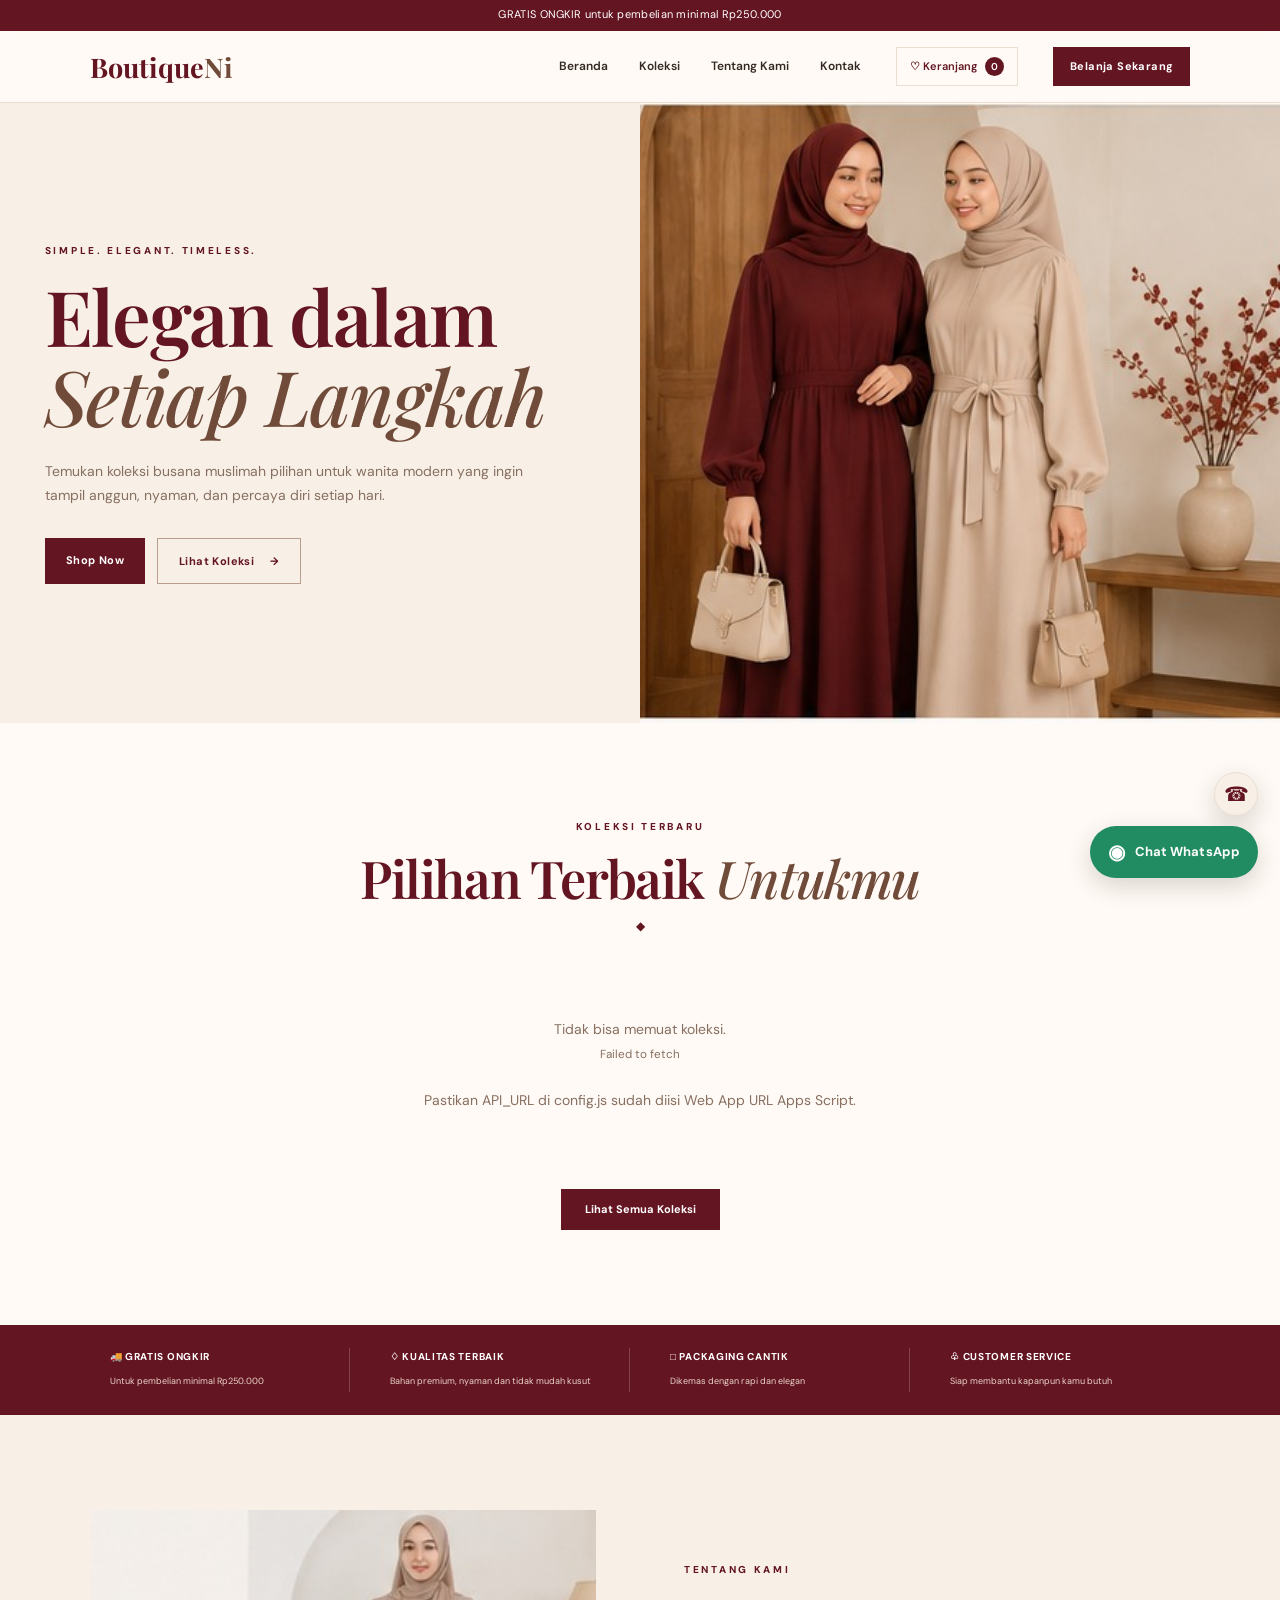
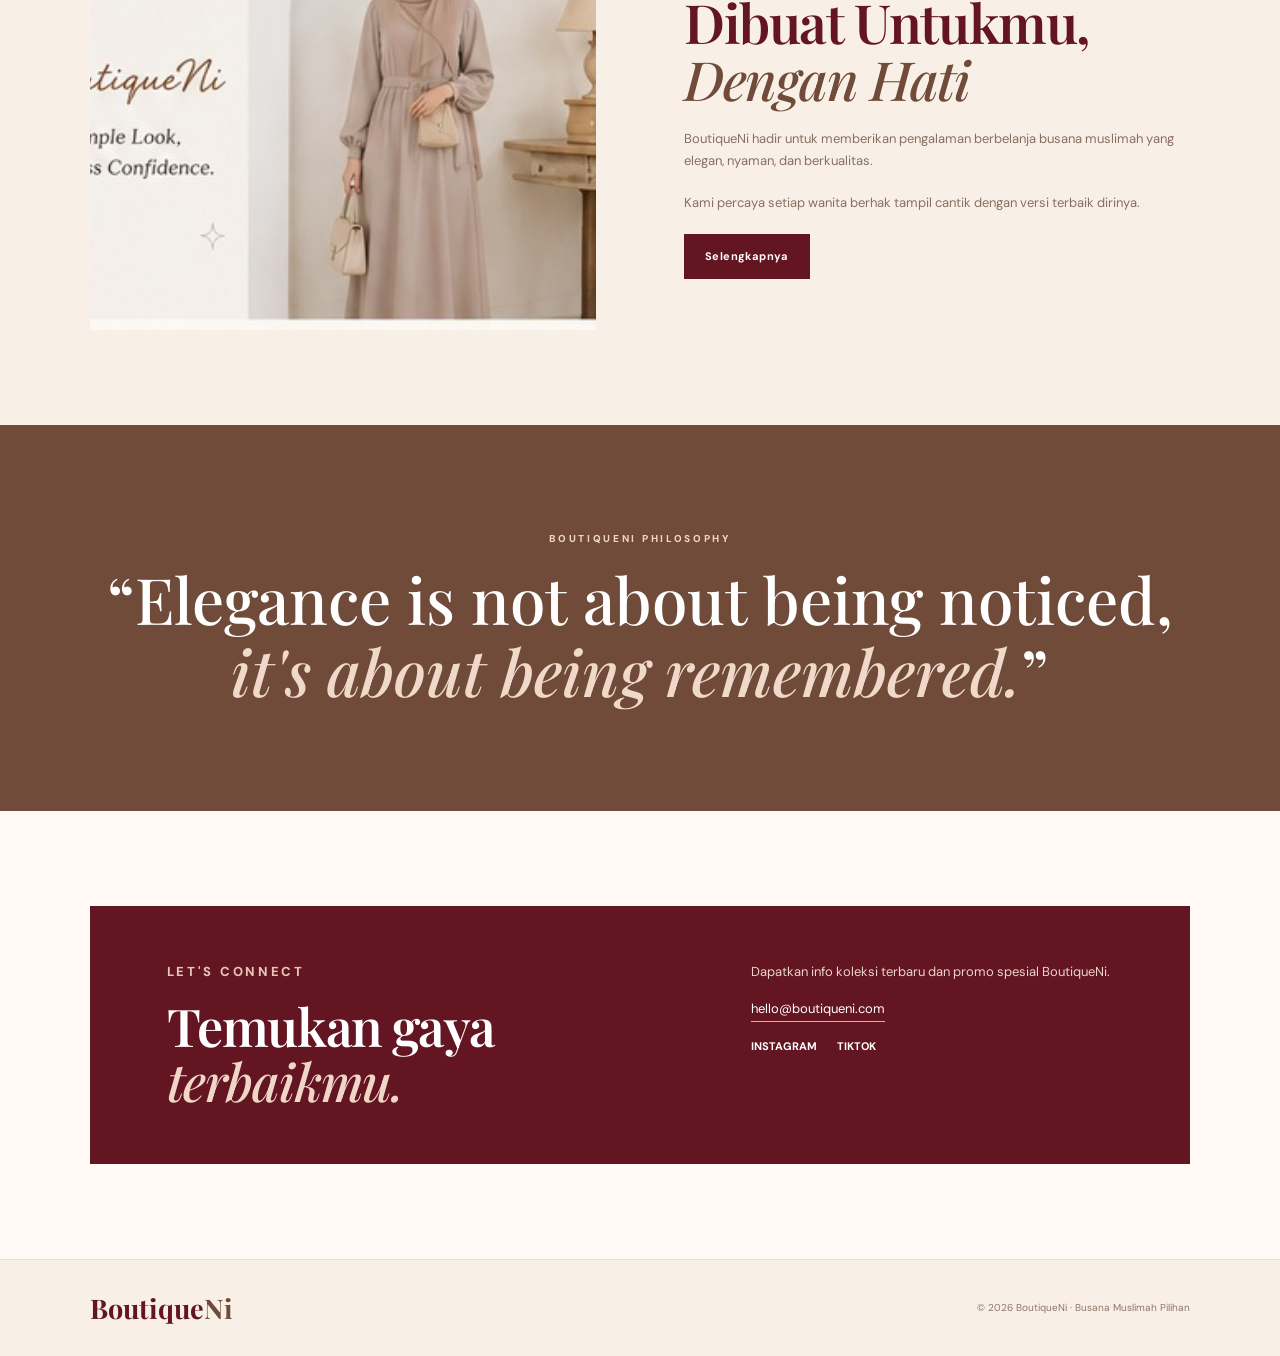
<file: index.html>
<!DOCTYPE html>
<html lang="id">
<head>
  <meta charset="UTF-8">
  <meta name="viewport" content="width=device-width, initial-scale=1.0">
  <meta name="description" content="BoutiqueNi — Busana muslimah elegan, nyaman, dan berkualitas. Temukan koleksi gamis, set, dan tunik pilihan untuk wanita modern.">
  <title>BoutiqueNi — Busana Muslimah Elegan</title>

  <meta name="robots" content="index, follow, max-image-preview:large, max-snippet:-1, max-video-preview:-1">
  <meta name="keywords" content="busana muslimah, gamis, tunik, setelan muslimah, hijab fashion, baju muslim wanita, BoutiqueNi, busana muslim elegan">
  <meta name="author" content="BoutiqueNi">
  <meta name="theme-color" content="#641522">
  <meta name="msapplication-TileColor" content="#641522">
  <meta name="format-detection" content="telephone=no">

  <!-- Favicon & Icons -->
  <link rel="icon" href="favicon.svg" type="image/svg+xml">
  <link rel="icon" href="favicon.ico" sizes="any">
  <link rel="icon" type="image/png" sizes="32x32" href="favicon-32x32.png">
  <link rel="icon" type="image/png" sizes="16x16" href="favicon-16x16.png">
  <link rel="apple-touch-icon" sizes="180x180" href="apple-touch-icon.png">
  <link rel="manifest" href="site.webmanifest">

  <!-- Additional Open Graph refinements -->
  <meta property="og:image:width" content="1200">
  <meta property="og:image:height" content="630">

  <!-- JSON-LD Structured Data -->
  <script type="application/ld+json">
  {
    "@context": "https://schema.org",
    "@type": "ClothingStore",
    "name": "BoutiqueNi",
    "alternateName": "Boutique Ni",
    "url": "https://hanidhanif.github.io/boutiqueni/",
    "logo": "https://hanidhanif.github.io/boutiqueni/android-chrome-512x512.png",
    "image": "https://hanidhanif.github.io/boutiqueni/og-share.jpg",
    "description": "BoutiqueNi — Busana muslimah elegan, nyaman, dan berkualitas. Temukan koleksi gamis, set, dan tunik pilihan untuk wanita modern.",
    "email": "hello@boutiqueni.com",
    "priceRange": "$$",
    "currenciesAccepted": "IDR",
    "paymentAccepted": "Bank Transfer, QRIS, E-Wallet, COD",
    "address": {
      "@type": "PostalAddress",
      "addressCountry": "ID"
    },
    "sameAs": [],
    "offers": {
      "@type": "AggregateOffer",
      "priceCurrency": "IDR",
      "availability": "https://schema.org/InStock"
    }
  }
  </script>
  <script type="application/ld+json">
  {
    "@context": "https://schema.org",
    "@type": "WebSite",
    "name": "BoutiqueNi",
    "url": "https://hanidhanif.github.io/boutiqueni/",
    "description": "Busana muslimah elegan untuk wanita modern",
    "inLanguage": "id-ID",
    "publisher": {
      "@type": "Organization",
      "name": "BoutiqueNi",
      "logo": {
        "@type": "ImageObject",
        "url": "https://hanidhanif.github.io/boutiqueni/android-chrome-512x512.png"
      }
    }
  }
  </script>

  <!-- Open Graph / Facebook / WhatsApp -->
  <meta property="og:type" content="website">
  <meta property="og:url" content="https://hanidhanif.github.io/boutiqueni/">
  <meta property="og:title" content="BoutiqueNi — Busana Muslimah Elegan">
  <meta property="og:description" content="Temukan koleksi busana muslimah pilihan untuk wanita modern yang ingin tampil anggun, nyaman, dan percaya diri setiap hari. GRATIS ONGKIR min. Rp250.000.">
  <meta property="og:image" content="https://hanidhanif.github.io/boutiqueni/og-share.jpg">
  <meta property="og:image:secure_url" content="https://hanidhanif.github.io/boutiqueni/og-share.jpg">
  <meta property="og:image:type" content="image/jpeg">
  <meta property="og:image:width" content="1200">
  <meta property="og:image:height" content="630">
  <meta property="og:image:alt" content="BoutiqueNi — Busana Muslimah Elegan">
  <meta property="og:site_name" content="BoutiqueNi">
  <meta property="og:locale" content="id_ID">

  <!-- Twitter Card -->
  <meta name="twitter:card" content="summary_large_image">
  <meta name="twitter:title" content="BoutiqueNi — Busana Muslimah Elegan">
  <meta name="twitter:description" content="Temukan koleksi busana muslimah pilihan untuk wanita modern yang ingin tampil anggun, nyaman, dan percaya diri setiap hari.">
  <meta name="twitter:image" content="https://hanidhanif.github.io/boutiqueni/og-share.jpg">

  <!-- Canonical -->
  <link rel="canonical" href="https://hanidhanif.github.io/boutiqueni/">

  <link rel="preconnect" href="https://fonts.googleapis.com">
  <link rel="preconnect" href="https://fonts.gstatic.com" crossorigin>
  <link href="https://fonts.googleapis.com/css2?family=DM+Sans:wght@400;500;600;700&family=Playfair+Display:wght@500;600;700&display=swap" rel="stylesheet">
  <link rel="stylesheet" href="style.css">
</head>
<body>
  <div class="topbar">GRATIS ONGKIR untuk pembelian minimal Rp250.000</div>

  <header class="navbar" id="navbar">
    <a class="logo" href="#home" id="logoClick" title="BoutiqueNi">Boutique<span>Ni</span></a>
    <nav id="navMenu">
      <a href="#home">Beranda</a>
      <a href="#collection">Koleksi</a>
      <a href="#about">Tentang Kami</a>
      <a href="#contact">Kontak</a>
    </nav>
    <button class="cart-nav-btn" id="openCart" type="button">♡ Keranjang <span id="cartCount">0</span></button>
    <a class="nav-btn" href="#collection">Belanja Sekarang</a>
    <button class="menu-toggle" id="menuToggle" aria-label="Menu">☰</button>
  </header>

  <main>
    <!-- HERO -->
    <section class="hero" id="home">
      <div class="hero-copy reveal">
        <p class="eyebrow">SIMPLE. ELEGANT. TIMELESS.</p>
        <h1>Elegan dalam<br><em>Setiap Langkah</em></h1>
        <p>Temukan koleksi busana muslimah pilihan untuk wanita modern yang ingin tampil anggun, nyaman, dan percaya diri setiap hari.</p>
        <div class="actions">
          <a class="btn primary" href="#collection">Shop Now</a>
          <a class="btn ghost" href="#collection">Lihat Koleksi <span>→</span></a>
        </div>
      </div>
      <div class="hero-photo reveal">
        <img src="assets/hero-muslimah.jpg" alt="Dua wanita berhijab mengenakan busana BoutiqueNi">
      </div>
    </section>

    <!-- COLLECTION (diisi dari Google Sheets) -->
    <section class="collection section" id="collection">
      <div class="section-title reveal">
        <p class="eyebrow">KOLEKSI TERBARU</p>
        <h2>Pilihan Terbaik <em>Untukmu</em></h2>
        <div class="ornament">◆</div>
      </div>
      <div class="products" id="productsGrid">
        <div class="products-loading" id="productsLoading">Memuat koleksi…</div>
      </div>
      <a class="collection-btn" href="#contact">Lihat Semua Koleksi</a>
    </section>

    <!-- BENEFITS -->
    <section class="benefits">
      <div><b>🚚 GRATIS ONGKIR</b><span>Untuk pembelian minimal Rp250.000</span></div>
      <div><b>♢ KUALITAS TERBAIK</b><span>Bahan premium, nyaman dan tidak mudah kusut</span></div>
      <div><b>□ PACKAGING CANTIK</b><span>Dikemas dengan rapi dan elegan</span></div>
      <div><b>♧ CUSTOMER SERVICE</b><span>Siap membantu kapanpun kamu butuh</span></div>
    </section>

    <!-- ABOUT -->
    <section class="about section" id="about">
      <div class="about-photo reveal">
        <img src="assets/about-muslimah.jpg" alt="Model BoutiqueNi mengenakan hijab">
      </div>
      <div class="about-copy reveal">
        <p class="eyebrow">TENTANG KAMI</p>
        <h2>Dibuat Untukmu,<br><em>Dengan Hati</em></h2>
        <p>BoutiqueNi hadir untuk memberikan pengalaman berbelanja busana muslimah yang elegan, nyaman, dan berkualitas.</p>
        <p>Kami percaya setiap wanita berhak tampil cantik dengan versi terbaik dirinya.</p>
        <a class="btn primary" href="#contact">Selengkapnya</a>
      </div>
    </section>

    <!-- QUOTE -->
    <section class="quote">
      <p class="eyebrow">BOUTIQUENI PHILOSOPHY</p>
      <blockquote>“Elegance is not about being noticed,<br><em>it's about being remembered.</em>”</blockquote>
    </section>

    <!-- CONTACT -->
    <section class="contact section" id="contact">
      <div class="contact-card reveal">
        <div>
          <p class="eyebrow">LET'S CONNECT</p>
          <h2>Temukan gaya<br><em>terbaikmu.</em></h2>
        </div>
        <div>
          <p>Dapatkan info koleksi terbaru dan promo spesial BoutiqueNi.</p>
          <a class="email" href="mailto:hello@boutiqueni.com">hello@boutiqueni.com</a>
          <div class="socials">
            <a href="#">Instagram</a>
            <a href="#">TikTok</a>
          </div>
        </div>
      </div>
    </section>
  </main>

  <footer>
    <a class="logo" href="#home">Boutique<span>Ni</span></a>
    <p>© 2026 BoutiqueNi · Busana Muslimah Pilihan</p>
  </footer>

  <button class="back-top" id="backTop" aria-label="Kembali ke atas">↑</button>

  <!-- ========== ADMIN: LOGIN MODAL ========== -->
  <div class="admin-overlay" id="loginOverlay" hidden>
    <div class="admin-modal" role="dialog" aria-labelledby="loginTitle">
      <button class="admin-close" id="loginClose" aria-label="Tutup">×</button>
      <h2 id="loginTitle">Admin BoutiqueNi</h2>
      <p class="admin-hint">Masukkan password untuk mengelola koleksi.</p>
      <form id="loginForm">
        <label class="admin-label" for="adminPassword">Password</label>
        <input type="password" id="adminPassword" class="admin-input" autocomplete="current-password" required>
        <p class="admin-error" id="loginError" hidden></p>
        <button type="submit" class="btn primary admin-btn">Masuk</button>
      </form>
    </div>
  </div>

  <!-- ========== ADMIN: PANEL CRUD ========== -->
  <div class="admin-overlay" id="adminOverlay" hidden>
    <div class="admin-panel" role="dialog" aria-labelledby="adminTitle">
      <div class="admin-panel-header">
        <h2 id="adminTitle">Kelola Koleksi</h2>
        <div class="admin-panel-actions">
          <button type="button" class="btn primary" id="btnAddProduct">+ Tambah Produk</button>
          <button type="button" class="btn ghost" id="btnLogout">Keluar</button>
          <button type="button" class="admin-close" id="adminClose" aria-label="Tutup">×</button>
        </div>
      </div>

      <div class="admin-table-wrap">
        <table class="admin-table" id="adminTable">
          <thead>
            <tr>
              <th>Urutan</th>
              <th>Nama</th>
              <th>Subtitle</th>
              <th>Harga</th>
              <th>Badge</th>
              <th>Aktif</th>
              <th>Aksi</th>
            </tr>
          </thead>
          <tbody id="adminTableBody">
            <tr><td colspan="7" class="admin-empty">Memuat…</td></tr>
          </tbody>
        </table>
      </div>
    </div>
  </div>

  <!-- ========== ADMIN: FORM PRODUK ========== -->
  <div class="admin-overlay" id="formOverlay" hidden>
    <div class="admin-modal admin-form-modal" role="dialog" aria-labelledby="formTitle">
      <button class="admin-close" id="formClose" aria-label="Tutup">×</button>
      <h2 id="formTitle">Tambah Produk</h2>
      <form id="productForm">
        <input type="hidden" id="productId">
        <div class="form-grid">
          <div class="form-field">
            <label class="admin-label" for="fName">Nama *</label>
            <input type="text" id="fName" class="admin-input" required maxlength="80">
          </div>
          <div class="form-field">
            <label class="admin-label" for="fSubtitle">Subtitle</label>
            <input type="text" id="fSubtitle" class="admin-input" maxlength="80" placeholder="Elegant · Maroon">
          </div>
          <div class="form-field">
            <label class="admin-label" for="fPrice">Harga (Rp) *</label>
            <input type="number" id="fPrice" class="admin-input" required min="0" step="1000">
          </div>
          <div class="form-field">
            <label class="admin-label" for="fBadge">Badge</label>
            <input type="text" id="fBadge" class="admin-input" maxlength="20" placeholder="NEW / SALE">
          </div>
          <div class="form-field">
            <label class="admin-label" for="fCategory">Kategori</label>
            <input type="text" id="fCategory" class="admin-input" maxlength="40" placeholder="Gamis / Set / Tunik">
          </div>
          <div class="form-field">
            <label class="admin-label" for="fSort">Urutan</label>
            <input type="number" id="fSort" class="admin-input" min="0" step="1" value="1">
          </div>
          <div class="form-field form-field-full">
            <label class="admin-label" for="fImage">URL Gambar</label>
            <input type="text" id="fImage" class="admin-input" placeholder="assets/nama-file.jpg atau https://...">
          </div>
          <div class="form-field form-field-full form-check">
            <label><input type="checkbox" id="fActive" checked> Tampilkan di website (aktif)</label>
          </div>
        </div>
        <p class="admin-error" id="formError" hidden></p>
        <div class="form-actions">
          <button type="button" class="btn ghost" id="formCancel">Batal</button>
          <button type="submit" class="btn primary">Simpan</button>
        </div>
      </form>
    </div>
  </div>


  <div class="cart-overlay" id="cartOverlay" hidden>
    <section class="cart-panel" role="dialog" aria-modal="true" aria-labelledby="cartTitle">
      <div class="cart-heading"><div><p class="eyebrow">BOUTIQUENI CHECKOUT</p><h2 id="cartTitle">Keranjang <em>Belanja</em></h2></div><button type="button" id="closeCart" class="cart-close" aria-label="Tutup">×</button></div>
      <div id="cartItems" class="cart-items"></div>
      <div class="cart-total-row"><span>Total produk</span><strong id="cartTotal">Rp0</strong></div>
      <p class="checkout-note">Ongkir dan total akhir akan dikonfirmasi oleh admin melalui WhatsApp.</p>
      <form id="checkoutForm" class="checkout-form">
        <h3>Data Pengiriman</h3>
        <label>Nama lengkap<input name="customerName" required autocomplete="name" placeholder="Nama penerima"></label>
        <label>Nomor WhatsApp<input name="customerPhone" required type="tel" autocomplete="tel" placeholder="08xxxxxxxxxx"></label>
        <label>Alamat lengkap<textarea name="customerAddress" required rows="2" autocomplete="street-address" placeholder="Jalan, kecamatan, kota, kode pos"></textarea></label>
        <h3>Metode Pembayaran</h3>
        <div class="payment-options">
          <label><input type="radio" name="paymentMethod" value="transfer_bca" required> Transfer Bank BCA</label>
          <label><input type="radio" name="paymentMethod" value="transfer_mandiri"> Transfer Bank Mandiri</label>
          <label><input type="radio" name="paymentMethod" value="transfer_bni"> Transfer Bank BNI</label>
          <label><input type="radio" name="paymentMethod" value="qris"> QRIS</label>
          <label><input type="radio" name="paymentMethod" value="gopay"> GoPay</label>
          <label><input type="radio" name="paymentMethod" value="ovo"> OVO</label>
          <label><input type="radio" name="paymentMethod" value="dana"> DANA</label>
          <label><input type="radio" name="paymentMethod" value="shopeepay"> ShopeePay</label>
          <label><input type="radio" name="paymentMethod" value="cod"> COD (Bayar di Tempat)</label>
        </div>
        <label>Catatan pesanan (opsional)<textarea name="customerNote" rows="2" placeholder="Warna/ukuran atau catatan lainnya"></textarea></label>
        <button class="btn primary checkout-submit" type="submit">Lanjutkan Pesanan via WhatsApp ↗</button>
        <p class="payment-disclaimer">Pilihan pembayaran dicatat dalam pesanan. Pembayaran online belum diproses otomatis; admin akan mengirim instruksi resmi setelah pesanan dikonfirmasi.</p>
      </form>
    </section>
  </div>


  <!-- Floating quick contact BoutiqueNi -->
  <div class="quick-contact" aria-label="Kontak BoutiqueNi">
    <a class="quick-contact-call" href="tel:+6285215834532" aria-label="Telepon BoutiqueNi" title="Telepon BoutiqueNi">☎</a>
    <a class="quick-contact-wa" href="https://wa.me/6285215834532?text=Halo%20BoutiqueNi%2C%20saya%20ingin%20bertanya%20tentang%20produknya." target="_blank" rel="noopener noreferrer" aria-label="Chat WhatsApp BoutiqueNi">
      <span class="wa-icon" aria-hidden="true">◉</span><span class="wa-label">Chat WhatsApp</span>
    </a>
  </div>
  <script src="config.js"></script>
  <script src="script.js"></script>
</body>
</html>
</file>
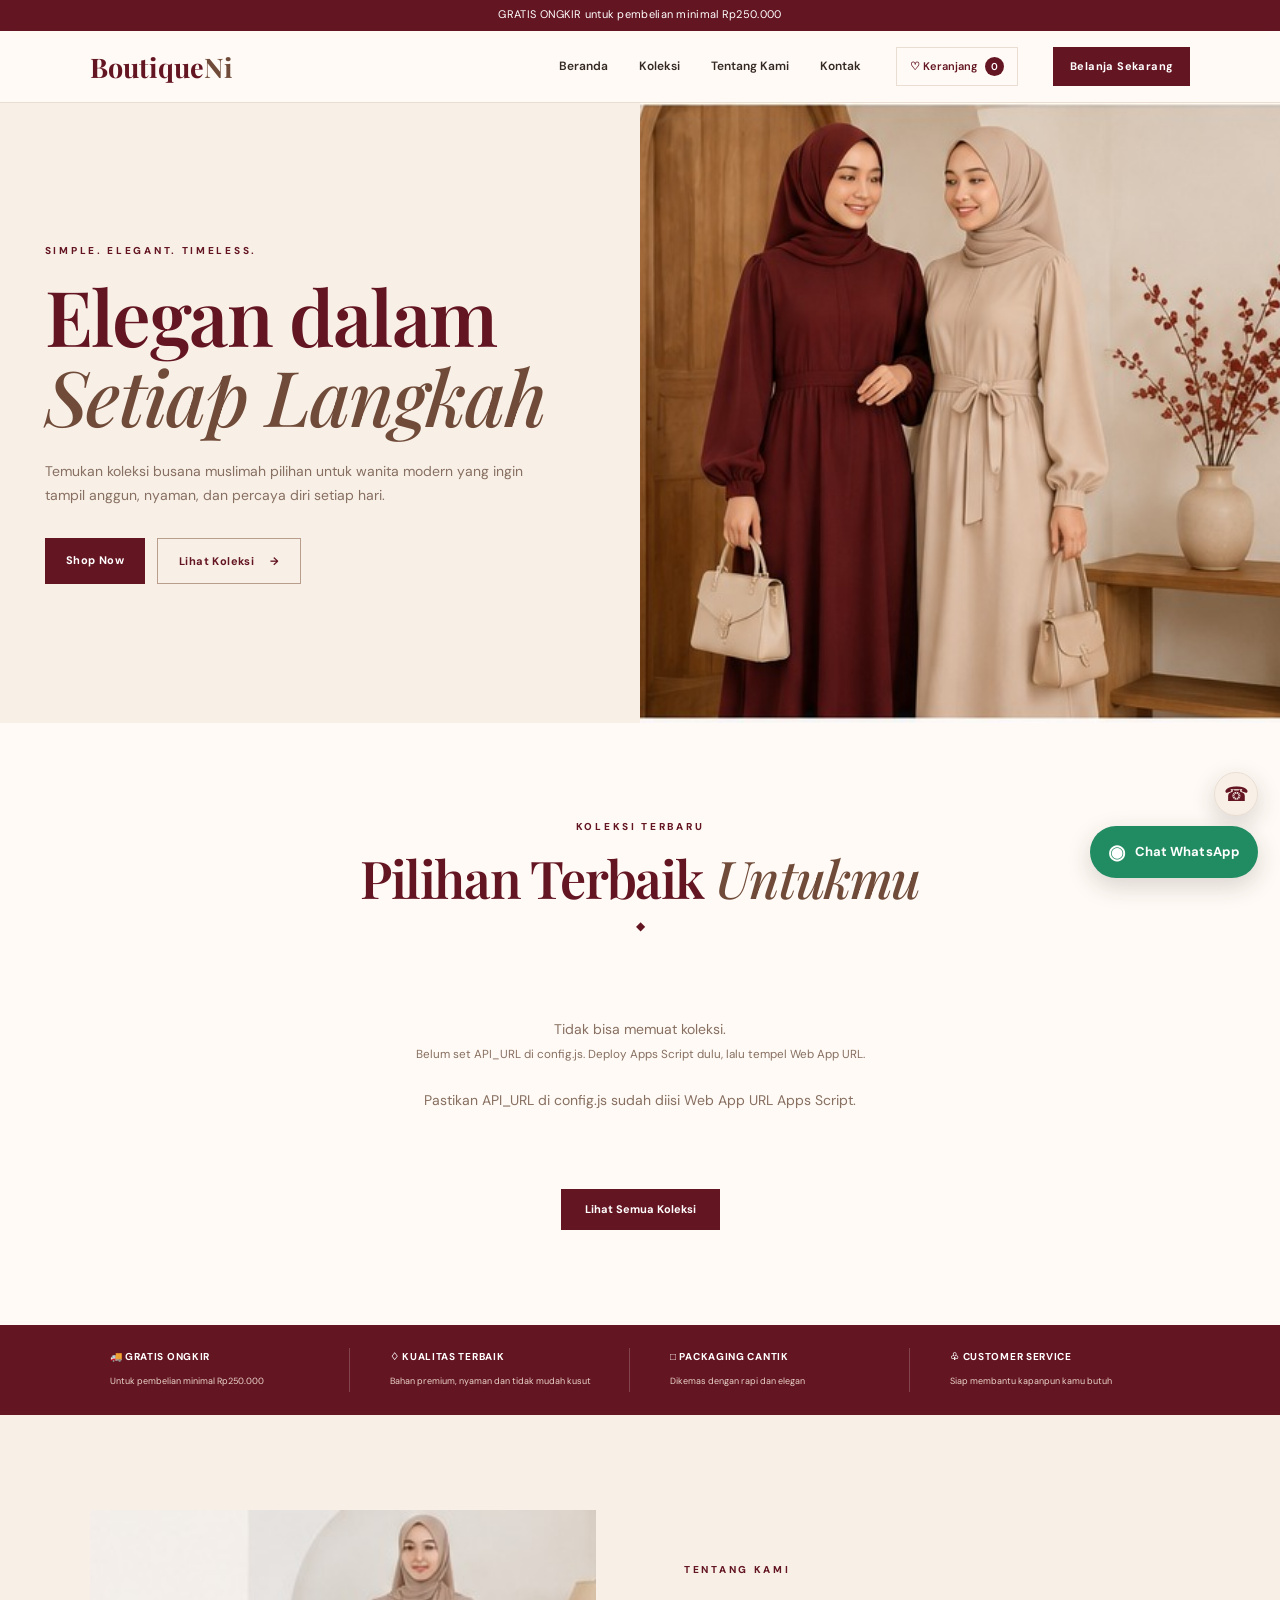
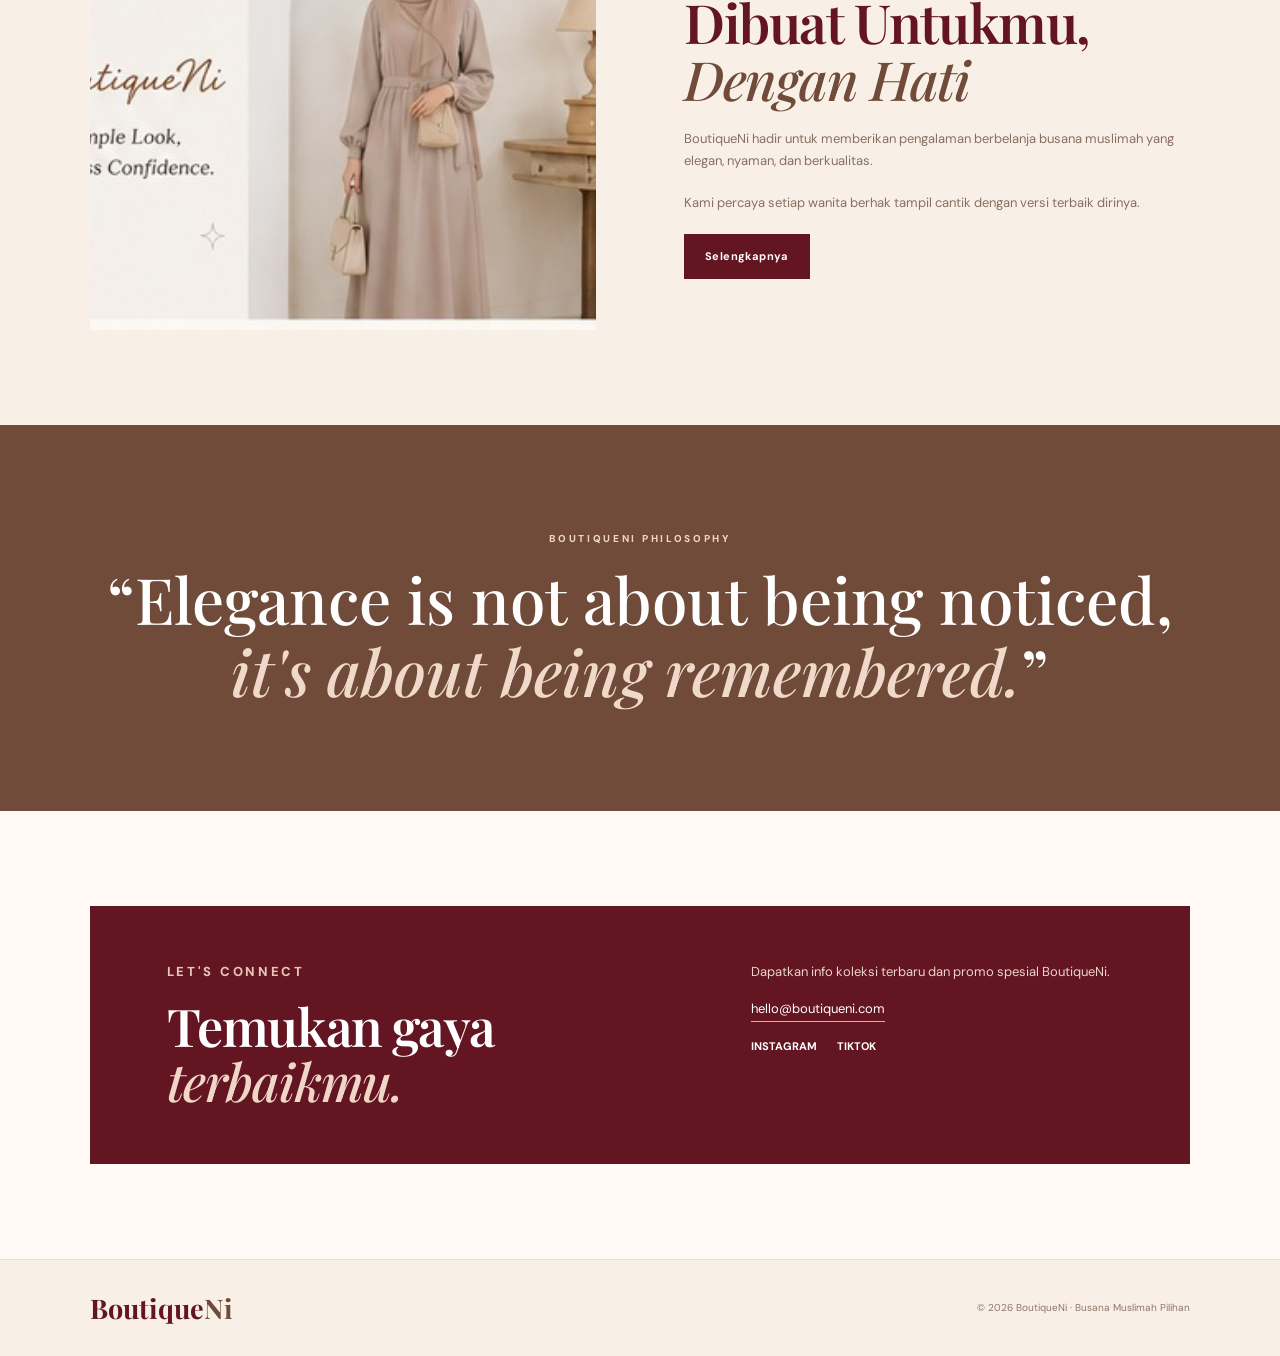
<file: BoutiqueNi-Complete (1)/boutiqueni-complete/frontend/index.html>
<!DOCTYPE html>
<html lang="id">
<head>
  <meta charset="UTF-8">
  <meta name="viewport" content="width=device-width, initial-scale=1.0">
  <meta name="description" content="BoutiqueNi - Busana Muslimah Elegan">
  <title>BoutiqueNi — Busana Muslimah Elegan</title>
  <link rel="preconnect" href="https://fonts.googleapis.com">
  <link rel="preconnect" href="https://fonts.gstatic.com" crossorigin>
  <link href="https://fonts.googleapis.com/css2?family=DM+Sans:wght@400;500;600;700&family=Playfair+Display:wght@500;600;700&display=swap" rel="stylesheet">
  <link rel="stylesheet" href="style.css">
</head>
<body>
  <div class="topbar">GRATIS ONGKIR untuk pembelian minimal Rp250.000</div>

  <header class="navbar" id="navbar">
    <a class="logo" href="#home" id="logoClick" title="BoutiqueNi">Boutique<span>Ni</span></a>
    <nav id="navMenu">
      <a href="#home">Beranda</a>
      <a href="#collection">Koleksi</a>
      <a href="#about">Tentang Kami</a>
      <a href="#contact">Kontak</a>
    </nav>
    <button class="cart-nav-btn" id="openCart" type="button">♡ Keranjang <span id="cartCount">0</span></button>
    <a class="nav-btn" href="#collection">Belanja Sekarang</a>
    <button class="menu-toggle" id="menuToggle" aria-label="Menu">☰</button>
  </header>

  <main>
    <!-- HERO -->
    <section class="hero" id="home">
      <div class="hero-copy reveal">
        <p class="eyebrow">SIMPLE. ELEGANT. TIMELESS.</p>
        <h1>Elegan dalam<br><em>Setiap Langkah</em></h1>
        <p>Temukan koleksi busana muslimah pilihan untuk wanita modern yang ingin tampil anggun, nyaman, dan percaya diri setiap hari.</p>
        <div class="actions">
          <a class="btn primary" href="#collection">Shop Now</a>
          <a class="btn ghost" href="#collection">Lihat Koleksi <span>→</span></a>
        </div>
      </div>
      <div class="hero-photo reveal">
        <img src="assets/hero-muslimah.jpg" alt="Dua wanita berhijab mengenakan busana BoutiqueNi">
      </div>
    </section>

    <!-- COLLECTION (diisi dari Google Sheets) -->
    <section class="collection section" id="collection">
      <div class="section-title reveal">
        <p class="eyebrow">KOLEKSI TERBARU</p>
        <h2>Pilihan Terbaik <em>Untukmu</em></h2>
        <div class="ornament">◆</div>
      </div>
      <div class="products" id="productsGrid">
        <div class="products-loading" id="productsLoading">Memuat koleksi…</div>
      </div>
      <a class="collection-btn" href="#contact">Lihat Semua Koleksi</a>
    </section>

    <!-- BENEFITS -->
    <section class="benefits">
      <div><b>🚚 GRATIS ONGKIR</b><span>Untuk pembelian minimal Rp250.000</span></div>
      <div><b>♢ KUALITAS TERBAIK</b><span>Bahan premium, nyaman dan tidak mudah kusut</span></div>
      <div><b>□ PACKAGING CANTIK</b><span>Dikemas dengan rapi dan elegan</span></div>
      <div><b>♧ CUSTOMER SERVICE</b><span>Siap membantu kapanpun kamu butuh</span></div>
    </section>

    <!-- ABOUT -->
    <section class="about section" id="about">
      <div class="about-photo reveal">
        <img src="assets/about-muslimah.jpg" alt="Model BoutiqueNi mengenakan hijab">
      </div>
      <div class="about-copy reveal">
        <p class="eyebrow">TENTANG KAMI</p>
        <h2>Dibuat Untukmu,<br><em>Dengan Hati</em></h2>
        <p>BoutiqueNi hadir untuk memberikan pengalaman berbelanja busana muslimah yang elegan, nyaman, dan berkualitas.</p>
        <p>Kami percaya setiap wanita berhak tampil cantik dengan versi terbaik dirinya.</p>
        <a class="btn primary" href="#contact">Selengkapnya</a>
      </div>
    </section>

    <!-- QUOTE -->
    <section class="quote">
      <p class="eyebrow">BOUTIQUENI PHILOSOPHY</p>
      <blockquote>“Elegance is not about being noticed,<br><em>it's about being remembered.</em>”</blockquote>
    </section>

    <!-- CONTACT -->
    <section class="contact section" id="contact">
      <div class="contact-card reveal">
        <div>
          <p class="eyebrow">LET'S CONNECT</p>
          <h2>Temukan gaya<br><em>terbaikmu.</em></h2>
        </div>
        <div>
          <p>Dapatkan info koleksi terbaru dan promo spesial BoutiqueNi.</p>
          <a class="email" href="mailto:hello@boutiqueni.com">hello@boutiqueni.com</a>
          <div class="socials">
            <a href="#">Instagram</a>
            <a href="#">TikTok</a>
          </div>
        </div>
      </div>
    </section>
  </main>

  <footer>
    <a class="logo" href="#home">Boutique<span>Ni</span></a>
    <p>© 2026 BoutiqueNi · Busana Muslimah Pilihan</p>
  </footer>

  <button class="back-top" id="backTop" aria-label="Kembali ke atas">↑</button>

  <!-- ========== ADMIN: LOGIN MODAL ========== -->
  <div class="admin-overlay" id="loginOverlay" hidden>
    <div class="admin-modal" role="dialog" aria-labelledby="loginTitle">
      <button class="admin-close" id="loginClose" aria-label="Tutup">×</button>
      <h2 id="loginTitle">Admin BoutiqueNi</h2>
      <p class="admin-hint">Masukkan password untuk mengelola koleksi.</p>
      <form id="loginForm">
        <label class="admin-label" for="adminPassword">Password</label>
        <input type="password" id="adminPassword" class="admin-input" autocomplete="current-password" required>
        <p class="admin-error" id="loginError" hidden></p>
        <button type="submit" class="btn primary admin-btn">Masuk</button>
      </form>
    </div>
  </div>

  <!-- ========== ADMIN: PANEL CRUD ========== -->
  <div class="admin-overlay" id="adminOverlay" hidden>
    <div class="admin-panel" role="dialog" aria-labelledby="adminTitle">
      <div class="admin-panel-header">
        <h2 id="adminTitle">Kelola Koleksi</h2>
        <div class="admin-panel-actions">
          <button type="button" class="btn primary" id="btnAddProduct">+ Tambah Produk</button>
          <button type="button" class="btn ghost" id="btnLogout">Keluar</button>
          <button type="button" class="admin-close" id="adminClose" aria-label="Tutup">×</button>
        </div>
      </div>

      <div class="admin-table-wrap">
        <table class="admin-table" id="adminTable">
          <thead>
            <tr>
              <th>Urutan</th>
              <th>Nama</th>
              <th>Subtitle</th>
              <th>Harga</th>
              <th>Badge</th>
              <th>Aktif</th>
              <th>Aksi</th>
            </tr>
          </thead>
          <tbody id="adminTableBody">
            <tr><td colspan="7" class="admin-empty">Memuat…</td></tr>
          </tbody>
        </table>
      </div>
    </div>
  </div>

  <!-- ========== ADMIN: FORM PRODUK ========== -->
  <div class="admin-overlay" id="formOverlay" hidden>
    <div class="admin-modal admin-form-modal" role="dialog" aria-labelledby="formTitle">
      <button class="admin-close" id="formClose" aria-label="Tutup">×</button>
      <h2 id="formTitle">Tambah Produk</h2>
      <form id="productForm">
        <input type="hidden" id="productId">
        <div class="form-grid">
          <div class="form-field">
            <label class="admin-label" for="fName">Nama *</label>
            <input type="text" id="fName" class="admin-input" required maxlength="80">
          </div>
          <div class="form-field">
            <label class="admin-label" for="fSubtitle">Subtitle</label>
            <input type="text" id="fSubtitle" class="admin-input" maxlength="80" placeholder="Elegant · Maroon">
          </div>
          <div class="form-field">
            <label class="admin-label" for="fPrice">Harga (Rp) *</label>
            <input type="number" id="fPrice" class="admin-input" required min="0" step="1000">
          </div>
          <div class="form-field">
            <label class="admin-label" for="fBadge">Badge</label>
            <input type="text" id="fBadge" class="admin-input" maxlength="20" placeholder="NEW / SALE">
          </div>
          <div class="form-field">
            <label class="admin-label" for="fCategory">Kategori</label>
            <input type="text" id="fCategory" class="admin-input" maxlength="40" placeholder="Gamis / Set / Tunik">
          </div>
          <div class="form-field">
            <label class="admin-label" for="fSort">Urutan</label>
            <input type="number" id="fSort" class="admin-input" min="0" step="1" value="1">
          </div>
          <div class="form-field form-field-full">
            <label class="admin-label" for="fImage">URL Gambar</label>
            <input type="text" id="fImage" class="admin-input" placeholder="assets/nama-file.jpg atau https://...">
          </div>
          <div class="form-field form-field-full form-check">
            <label><input type="checkbox" id="fActive" checked> Tampilkan di website (aktif)</label>
          </div>
        </div>
        <p class="admin-error" id="formError" hidden></p>
        <div class="form-actions">
          <button type="button" class="btn ghost" id="formCancel">Batal</button>
          <button type="submit" class="btn primary">Simpan</button>
        </div>
      </form>
    </div>
  </div>


  <div class="cart-overlay" id="cartOverlay" hidden>
    <section class="cart-panel" role="dialog" aria-modal="true" aria-labelledby="cartTitle">
      <div class="cart-heading"><div><p class="eyebrow">BOUTIQUENI CHECKOUT</p><h2 id="cartTitle">Keranjang <em>Belanja</em></h2></div><button type="button" id="closeCart" class="cart-close" aria-label="Tutup">×</button></div>
      <div id="cartItems" class="cart-items"></div>
      <div class="cart-total-row"><span>Total produk</span><strong id="cartTotal">Rp0</strong></div>
      <p class="checkout-note">Ongkir dan total akhir akan dikonfirmasi oleh admin melalui WhatsApp.</p>
      <form id="checkoutForm" class="checkout-form">
        <h3>Data Pengiriman</h3>
        <label>Nama lengkap<input name="customerName" required autocomplete="name" placeholder="Nama penerima"></label>
        <label>Nomor WhatsApp<input name="customerPhone" required type="tel" autocomplete="tel" placeholder="08xxxxxxxxxx"></label>
        <label>Alamat lengkap<textarea name="customerAddress" required rows="2" autocomplete="street-address" placeholder="Jalan, kecamatan, kota, kode pos"></textarea></label>
        <h3>Metode Pembayaran</h3>
        <div class="payment-options">
          <label><input type="radio" name="paymentMethod" value="transfer_bca" required> Transfer Bank BCA</label>
          <label><input type="radio" name="paymentMethod" value="transfer_mandiri"> Transfer Bank Mandiri</label>
          <label><input type="radio" name="paymentMethod" value="transfer_bni"> Transfer Bank BNI</label>
          <label><input type="radio" name="paymentMethod" value="qris"> QRIS</label>
          <label><input type="radio" name="paymentMethod" value="gopay"> GoPay</label>
          <label><input type="radio" name="paymentMethod" value="ovo"> OVO</label>
          <label><input type="radio" name="paymentMethod" value="dana"> DANA</label>
          <label><input type="radio" name="paymentMethod" value="shopeepay"> ShopeePay</label>
          <label><input type="radio" name="paymentMethod" value="cod"> COD (Bayar di Tempat)</label>
        </div>
        <label>Catatan pesanan (opsional)<textarea name="customerNote" rows="2" placeholder="Warna/ukuran atau catatan lainnya"></textarea></label>
        <button class="btn primary checkout-submit" type="submit">Lanjutkan Pesanan via WhatsApp ↗</button>
        <p class="payment-disclaimer">Pilihan pembayaran dicatat dalam pesanan. Pembayaran online belum diproses otomatis; admin akan mengirim instruksi resmi setelah pesanan dikonfirmasi.</p>
      </form>
    </section>
  </div>


  <!-- Floating quick contact BoutiqueNi -->
  <div class="quick-contact" aria-label="Kontak BoutiqueNi">
    <a class="quick-contact-call" href="tel:+6285215834532" aria-label="Telepon BoutiqueNi" title="Telepon BoutiqueNi">☎</a>
    <a class="quick-contact-wa" href="https://wa.me/6285215834532?text=Halo%20BoutiqueNi%2C%20saya%20ingin%20bertanya%20tentang%20produknya." target="_blank" rel="noopener noreferrer" aria-label="Chat WhatsApp BoutiqueNi">
      <span class="wa-icon" aria-hidden="true">◉</span><span class="wa-label">Chat WhatsApp</span>
    </a>
  </div>
  <script src="config.js"></script>
  <script src="script.js"></script>
</body>
</html>
</file>
<file: style.css>
*{box-sizing:border-box;margin:0;padding:0}
html{scroll-behavior:smooth}
:root{
  --burg:#641522;--burg2:#45101a;--cream:#f8f0e7;--paper:#fffaf5;
  --brown:#704b39;--muted:#876f61;--line:#eaded3
}
body{font-family:'DM Sans',sans-serif;background:var(--paper);color:#342823;line-height:1.7}
a{text-decoration:none;color:inherit}
.topbar{height:31px;background:var(--burg);color:#fff;text-align:center;font-size:11px;padding:5px;letter-spacing:.3px}

.navbar{height:72px;padding:0 7%;display:flex;align-items:center;gap:35px;background:rgba(255,250,245,.94);backdrop-filter:blur(12px);position:sticky;top:0;z-index:10;border-bottom:1px solid var(--line)}
.logo{font:700 27px 'Playfair Display',serif;color:var(--burg);cursor:pointer;user-select:none}
.logo span{color:var(--brown)}
nav{display:flex;gap:31px;margin-left:auto}
nav a{font-size:12px;font-weight:600}
nav a:hover{color:var(--burg)}
.nav-btn,.btn{font-size:11px;font-weight:700;letter-spacing:.4px}
.nav-btn{background:var(--burg);color:#fff;padding:10px 17px}
.menu-toggle{display:none;background:none;border:0;font-size:24px;color:var(--burg)}

.hero{min-height:620px;display:grid;grid-template-columns:1fr 1fr;background:var(--cream)}
.hero-copy{padding:95px 7%;align-self:center}
.eyebrow{font-size:10px;letter-spacing:2.7px;font-weight:800;color:var(--burg);margin-bottom:16px}
h1,h2{font-family:'Playfair Display',serif;line-height:1.05;font-weight:600;letter-spacing:-1.4px;color:var(--burg)}
h1{font-size:clamp(53px,6vw,78px)}
h1 em,h2 em{color:var(--brown);font-weight:500}
.hero-copy>p:not(.eyebrow){max-width:500px;color:var(--muted);font-size:14px;margin:24px 0 30px}
.actions{display:flex;gap:12px;flex-wrap:wrap}
.btn{display:inline-block;padding:13px 21px;border:0;cursor:pointer;font-family:inherit}
.primary{background:var(--burg);color:#fff}
.ghost{border:1px solid #b99d8d;color:var(--burg);background:transparent}
.ghost span{margin-left:12px}
.hero-photo{min-height:620px;overflow:hidden}
.hero-photo img{width:100%;height:100%;object-fit:cover;display:block}

.section{padding:95px 7%}
.section-title{text-align:center;margin-bottom:42px}
.section-title h2{font-size:52px}
.ornament{color:var(--burg);font-size:12px;margin-top:10px}

.products{display:grid;grid-template-columns:repeat(5,1fr);gap:15px;min-height:120px}
.products-loading,.products-empty{grid-column:1/-1;text-align:center;color:var(--muted);font-size:14px;padding:40px 0}
.product{min-width:0}
.product-img{height:285px;overflow:hidden;position:relative;background:#eee}
.product-img img{width:100%;height:100%;object-fit:cover;transition:.5s}
.product:hover img{transform:scale(1.04)}
.product-img span{position:absolute;top:9px;left:9px;background:var(--burg);color:#fff;font-size:8px;padding:4px 7px;letter-spacing:1px}
.product h3{font:600 17px 'Playfair Display',serif;color:var(--burg);margin-top:11px}
.product p{font-size:10px;color:#9a8173}
.product strong{font-size:11px;color:var(--brown)}
.collection-btn{display:block;width:max-content;margin:36px auto 0;background:var(--burg);color:#fff;padding:11px 24px;font-size:11px;font-weight:700}

.benefits{background:var(--burg);color:#fff;display:grid;grid-template-columns:repeat(4,1fr);padding:23px 7%;gap:20px}
.benefits div{padding:0 20px;border-right:1px solid rgba(255,255,255,.2)}
.benefits div:last-child{border:0}
.benefits b{display:block;font-size:10px;letter-spacing:.7px}
.benefits span{font-size:9px;color:#ead4c9}

.about{display:grid;grid-template-columns:1fr 1fr;gap:8%;align-items:center;background:var(--cream)}
.about-photo{height:420px;overflow:hidden}
.about-photo img{width:100%;height:100%;object-fit:cover}
.about-copy{max-width:520px}
.about-copy h2{font-size:54px}
.about-copy>p:not(.eyebrow){font-size:13px;color:var(--muted);margin:20px 0}

.quote{text-align:center;background:var(--brown);color:#fff;padding:105px 7%}
.quote .eyebrow{color:#edd6c9}
.quote blockquote{font:500 clamp(34px,5vw,65px)/1.12 'Playfair Display',serif}
.quote em{color:#f0d8ca}

.contact{background:var(--paper)}
.contact-card{background:var(--burg);color:#fff;padding:55px 7%;display:grid;grid-template-columns:1.2fr .8fr;gap:40px}
.contact-card h2{color:#fff;font-size:52px}
.contact-card h2 em{color:#f0d6c7}
.contact-card .eyebrow{color:#e6c6b8}
.contact-card p{font-size:13px;color:#ead5ca}
.email{display:inline-block;color:#fff;border-bottom:1px solid #d9b19f;margin:15px 0;font-size:13px}
.socials{display:flex;gap:20px;font-size:11px;font-weight:700;text-transform:uppercase}

footer{display:flex;justify-content:space-between;align-items:center;padding:30px 7%;background:var(--cream);border-top:1px solid var(--line)}
footer p{font-size:10px;color:#8d7669}
.back-top{position:fixed;right:20px;bottom:20px;border:0;width:40px;height:40px;border-radius:50%;background:var(--burg);color:#fff;font-size:18px;display:none;z-index:20;cursor:pointer}
.back-top.show{display:block}

.reveal{opacity:0;transform:translateY(20px);transition:.7s}
.reveal.visible{opacity:1;transform:none}

/* ========== ADMIN UI ========== */
.admin-overlay{
  position:fixed;inset:0;background:rgba(40,20,15,.55);backdrop-filter:blur(4px);
  z-index:100;display:flex;align-items:center;justify-content:center;padding:20px;
}
.admin-overlay[hidden]{display:none !important}

.admin-modal{
  background:var(--paper);border-radius:12px;padding:32px 28px;width:100%;max-width:400px;
  position:relative;box-shadow:0 20px 60px rgba(0,0,0,.25);
}
.admin-form-modal{max-width:520px}
.admin-modal h2{font-size:26px;margin-bottom:8px}
.admin-hint{font-size:13px;color:var(--muted);margin-bottom:20px}
.admin-label{display:block;font-size:11px;font-weight:700;letter-spacing:.4px;color:var(--burg);margin-bottom:6px}
.admin-input{
  width:100%;padding:11px 12px;border:1px solid var(--line);border-radius:6px;
  font:14px 'DM Sans',sans-serif;background:#fff;color:#342823;margin-bottom:14px;
}
.admin-input:focus{outline:2px solid var(--burg);outline-offset:1px}
.admin-btn{width:100%;text-align:center;margin-top:6px}
.admin-error{color:#b91c1c;font-size:12px;margin:0 0 10px}
.admin-close{
  position:absolute;top:12px;right:14px;border:0;background:none;font-size:24px;
  color:var(--muted);cursor:pointer;line-height:1;padding:4px 8px;
}
.admin-close:hover{color:var(--burg)}

.admin-panel{
  background:var(--paper);border-radius:12px;width:100%;max-width:960px;max-height:90vh;
  display:flex;flex-direction:column;box-shadow:0 20px 60px rgba(0,0,0,.25);overflow:hidden;
}
.admin-panel-header{
  display:flex;align-items:center;justify-content:space-between;gap:12px;
  padding:18px 22px;border-bottom:1px solid var(--line);flex-wrap:wrap;
}
.admin-panel-header h2{font-size:22px}
.admin-panel-actions{display:flex;align-items:center;gap:10px;flex-wrap:wrap}
.admin-panel-actions .admin-close{position:static}

.admin-table-wrap{overflow:auto;padding:12px 16px 20px;flex:1}
.admin-table{width:100%;border-collapse:collapse;font-size:13px}
.admin-table th{
  text-align:left;font-size:10px;letter-spacing:.5px;text-transform:uppercase;
  color:var(--burg);padding:10px 8px;border-bottom:2px solid var(--line);white-space:nowrap;
}
.admin-table td{padding:10px 8px;border-bottom:1px solid var(--line);vertical-align:middle}
.admin-table tr:hover td{background:rgba(100,21,34,.04)}
.admin-empty{text-align:center;color:var(--muted);padding:30px !important}
.admin-badge{
  display:inline-block;background:var(--burg);color:#fff;font-size:9px;
  padding:2px 6px;letter-spacing:.5px;border-radius:3px;
}
.admin-actions{display:flex;gap:6px;flex-wrap:wrap}
.admin-actions button{
  font-size:11px;font-weight:600;padding:6px 10px;border-radius:4px;border:1px solid var(--line);
  background:#fff;cursor:pointer;font-family:inherit;color:var(--burg);
}
.admin-actions button.danger{color:#b91c1c;border-color:#f0c0c0}
.admin-actions button:hover{background:var(--cream)}

.form-grid{display:grid;grid-template-columns:1fr 1fr;gap:4px 14px}
.form-field-full{grid-column:1/-1}
.form-check{margin:8px 0 12px;font-size:13px}
.form-check input{margin-right:8px}
.form-actions{display:flex;gap:10px;justify-content:flex-end;margin-top:8px}

@media(max-width:1000px){
  .products{grid-template-columns:repeat(3,1fr)}
  .product:nth-child(n+4){margin-top:20px}
  .benefits{grid-template-columns:repeat(2,1fr)}
  .hero{grid-template-columns:1fr}
  .hero-photo{min-height:480px}
  .about{grid-template-columns:1fr}
}
@media(max-width:650px){
  .navbar{padding:0 5%}
  .nav-btn,nav{display:none}
  .menu-toggle{display:block;margin-left:auto}
  .navbar.open nav{
    display:flex;position:absolute;top:72px;left:0;right:0;
    background:var(--paper);padding:20px 7%;flex-direction:column
  }
  .hero-copy{padding:70px 5%}
  .hero-photo{min-height:430px}
  .section{padding:70px 5%}
  .section-title h2{font-size:42px}
  .products{grid-template-columns:repeat(2,1fr);gap:20px 12px}
  .product-img{height:260px}
  .benefits{grid-template-columns:1fr;padding:25px 5%}
  .benefits div{border-right:0;border-bottom:1px solid rgba(255,255,255,.2);padding:14px 0}
  .about-copy h2,.contact-card h2{font-size:43px}
  .contact-card{grid-template-columns:1fr;padding:45px 8%}
  footer{display:block;text-align:center}
  footer p{margin-top:8px}
  .form-grid{grid-template-columns:1fr}
  .admin-panel-header{flex-direction:column;align-items:flex-start}
}


/* BoutiqueNi shopping cart */
.cart-nav-btn{border:1px solid var(--line);background:var(--paper);color:var(--burg);padding:9px 13px;font:600 11px 'DM Sans',sans-serif;cursor:pointer;white-space:nowrap}
.cart-nav-btn span{display:inline-grid;place-items:center;min-width:19px;height:19px;margin-left:5px;border-radius:50%;background:var(--burg);color:#fff;font-size:10px}
.add-cart-btn{display:block;width:100%;margin-top:12px;padding:11px 9px;border:1px solid var(--burg);background:var(--burg);color:white;font:600 11px 'DM Sans',sans-serif;cursor:pointer;transition:.2s}
.add-cart-btn:hover{background:var(--burg2);transform:translateY(-1px)}
.cart-overlay{position:fixed;inset:0;z-index:1000;background:rgba(35,22,19,.52);display:flex;justify-content:flex-end}
.cart-overlay[hidden]{display:none}
.cart-panel{width:min(560px,100%);height:100%;overflow-y:auto;background:var(--paper);padding:28px clamp(18px,4vw,36px);box-shadow:-15px 0 45px #21110f20}
.cart-heading{display:flex;justify-content:space-between;align-items:flex-start;border-bottom:1px solid var(--line);padding-bottom:18px}
.cart-heading .eyebrow{margin-bottom:8px}.cart-heading h2{font-size:34px}
.cart-close{border:0;background:transparent;font-size:32px;color:var(--burg);cursor:pointer;line-height:1}
.cart-items{padding:10px 0}
.cart-empty{text-align:center;padding:28px 10px;color:var(--muted)}.cart-empty span{font-size:35px;color:var(--burg)}.cart-empty h3{font:600 22px 'Playfair Display',serif;color:var(--burg)}
.cart-item{display:grid;grid-template-columns:1fr auto auto;align-items:center;gap:12px;padding:15px 0;border-bottom:1px solid var(--line);font-size:12px}
.cart-item-info{display:grid;gap:3px}.cart-item-info b{color:var(--burg)}.cart-item-info small{color:var(--muted)}
.qty-control{display:flex;align-items:center;gap:12px;margin-top:5px}.qty-control button{width:25px;height:25px;border:1px solid var(--line);background:white;color:var(--burg);cursor:pointer}.cart-line-total{white-space:nowrap;color:var(--brown)}
.remove-cart{border:0;background:none;color:#9a655d;font-size:22px;cursor:pointer}
.cart-total-row{display:flex;justify-content:space-between;align-items:center;padding:17px 0;border-top:1px solid var(--line);font-size:14px}.cart-total-row strong{font-size:19px;color:var(--burg)}
.checkout-note,.payment-disclaimer{font-size:11px;color:var(--muted);line-height:1.6}
.checkout-form{display:grid;gap:13px;margin-top:22px}.checkout-form h3{font:600 20px 'Playfair Display',serif;color:var(--burg);margin-top:8px}
.checkout-form>label{display:grid;gap:5px;font-size:11px;font-weight:700;color:var(--brown)}
.checkout-form input:not([type=radio]),.checkout-form textarea{width:100%;border:1px solid var(--line);background:#fff;padding:11px 12px;font:12px 'DM Sans',sans-serif;color:#342823;border-radius:0;outline-color:var(--burg)}
.payment-options{display:grid;grid-template-columns:1fr 1fr;gap:8px}
.payment-options label{display:flex;align-items:center;gap:8px;border:1px solid var(--line);padding:11px 9px;background:#fff;font-size:11px;cursor:pointer}
.payment-options input{accent-color:var(--burg)}
.checkout-submit{width:100%;margin-top:5px}.payment-disclaimer{margin-bottom:20px}
@media(max-width:650px){.cart-nav-btn{margin-left:auto;padding:8px 10px}.navbar{gap:12px}.payment-options{grid-template-columns:1fr 1fr}.cart-panel{padding:22px 16px}.cart-heading h2{font-size:29px}}


/* Floating WhatsApp & phone shortcuts */
.quick-contact{position:fixed;right:22px;bottom:22px;z-index:50;display:flex;flex-direction:column;align-items:flex-end;gap:10px}
.quick-contact a{display:flex;align-items:center;justify-content:center;text-decoration:none;box-shadow:0 8px 24px rgba(52,40,35,.18);transition:transform .2s,box-shadow .2s}
.quick-contact a:hover{transform:translateY(-3px);box-shadow:0 12px 28px rgba(52,40,35,.24)}
.quick-contact-call{width:44px;height:44px;border-radius:50%;background:var(--cream);color:var(--burg);font-size:20px;border:1px solid var(--line)}
.quick-contact-wa{min-height:52px;padding:0 18px;border-radius:999px;background:#218c62;color:#fff;gap:10px;font-size:13px;font-weight:700;letter-spacing:.1px}
.wa-icon{font-size:20px;line-height:1}
@media(max-width:600px){.quick-contact{right:14px;bottom:14px;gap:8px}.quick-contact-call{width:40px;height:40px}.quick-contact-wa{min-height:48px;padding:0 15px;font-size:12px}}
</file>
<file: BoutiqueNi-Complete (1)/boutiqueni-complete/frontend/style.css>
*{box-sizing:border-box;margin:0;padding:0}
html{scroll-behavior:smooth}
:root{
  --burg:#641522;--burg2:#45101a;--cream:#f8f0e7;--paper:#fffaf5;
  --brown:#704b39;--muted:#876f61;--line:#eaded3
}
body{font-family:'DM Sans',sans-serif;background:var(--paper);color:#342823;line-height:1.7}
a{text-decoration:none;color:inherit}
.topbar{height:31px;background:var(--burg);color:#fff;text-align:center;font-size:11px;padding:5px;letter-spacing:.3px}

.navbar{height:72px;padding:0 7%;display:flex;align-items:center;gap:35px;background:rgba(255,250,245,.94);backdrop-filter:blur(12px);position:sticky;top:0;z-index:10;border-bottom:1px solid var(--line)}
.logo{font:700 27px 'Playfair Display',serif;color:var(--burg);cursor:pointer;user-select:none}
.logo span{color:var(--brown)}
nav{display:flex;gap:31px;margin-left:auto}
nav a{font-size:12px;font-weight:600}
nav a:hover{color:var(--burg)}
.nav-btn,.btn{font-size:11px;font-weight:700;letter-spacing:.4px}
.nav-btn{background:var(--burg);color:#fff;padding:10px 17px}
.menu-toggle{display:none;background:none;border:0;font-size:24px;color:var(--burg)}

.hero{min-height:620px;display:grid;grid-template-columns:1fr 1fr;background:var(--cream)}
.hero-copy{padding:95px 7%;align-self:center}
.eyebrow{font-size:10px;letter-spacing:2.7px;font-weight:800;color:var(--burg);margin-bottom:16px}
h1,h2{font-family:'Playfair Display',serif;line-height:1.05;font-weight:600;letter-spacing:-1.4px;color:var(--burg)}
h1{font-size:clamp(53px,6vw,78px)}
h1 em,h2 em{color:var(--brown);font-weight:500}
.hero-copy>p:not(.eyebrow){max-width:500px;color:var(--muted);font-size:14px;margin:24px 0 30px}
.actions{display:flex;gap:12px;flex-wrap:wrap}
.btn{display:inline-block;padding:13px 21px;border:0;cursor:pointer;font-family:inherit}
.primary{background:var(--burg);color:#fff}
.ghost{border:1px solid #b99d8d;color:var(--burg);background:transparent}
.ghost span{margin-left:12px}
.hero-photo{min-height:620px;overflow:hidden}
.hero-photo img{width:100%;height:100%;object-fit:cover;display:block}

.section{padding:95px 7%}
.section-title{text-align:center;margin-bottom:42px}
.section-title h2{font-size:52px}
.ornament{color:var(--burg);font-size:12px;margin-top:10px}

.products{display:grid;grid-template-columns:repeat(5,1fr);gap:15px;min-height:120px}
.products-loading,.products-empty{grid-column:1/-1;text-align:center;color:var(--muted);font-size:14px;padding:40px 0}
.product{min-width:0}
.product-img{height:285px;overflow:hidden;position:relative;background:#eee}
.product-img img{width:100%;height:100%;object-fit:cover;transition:.5s}
.product:hover img{transform:scale(1.04)}
.product-img span{position:absolute;top:9px;left:9px;background:var(--burg);color:#fff;font-size:8px;padding:4px 7px;letter-spacing:1px}
.product h3{font:600 17px 'Playfair Display',serif;color:var(--burg);margin-top:11px}
.product p{font-size:10px;color:#9a8173}
.product strong{font-size:11px;color:var(--brown)}
.collection-btn{display:block;width:max-content;margin:36px auto 0;background:var(--burg);color:#fff;padding:11px 24px;font-size:11px;font-weight:700}

.benefits{background:var(--burg);color:#fff;display:grid;grid-template-columns:repeat(4,1fr);padding:23px 7%;gap:20px}
.benefits div{padding:0 20px;border-right:1px solid rgba(255,255,255,.2)}
.benefits div:last-child{border:0}
.benefits b{display:block;font-size:10px;letter-spacing:.7px}
.benefits span{font-size:9px;color:#ead4c9}

.about{display:grid;grid-template-columns:1fr 1fr;gap:8%;align-items:center;background:var(--cream)}
.about-photo{height:420px;overflow:hidden}
.about-photo img{width:100%;height:100%;object-fit:cover}
.about-copy{max-width:520px}
.about-copy h2{font-size:54px}
.about-copy>p:not(.eyebrow){font-size:13px;color:var(--muted);margin:20px 0}

.quote{text-align:center;background:var(--brown);color:#fff;padding:105px 7%}
.quote .eyebrow{color:#edd6c9}
.quote blockquote{font:500 clamp(34px,5vw,65px)/1.12 'Playfair Display',serif}
.quote em{color:#f0d8ca}

.contact{background:var(--paper)}
.contact-card{background:var(--burg);color:#fff;padding:55px 7%;display:grid;grid-template-columns:1.2fr .8fr;gap:40px}
.contact-card h2{color:#fff;font-size:52px}
.contact-card h2 em{color:#f0d6c7}
.contact-card .eyebrow{color:#e6c6b8}
.contact-card p{font-size:13px;color:#ead5ca}
.email{display:inline-block;color:#fff;border-bottom:1px solid #d9b19f;margin:15px 0;font-size:13px}
.socials{display:flex;gap:20px;font-size:11px;font-weight:700;text-transform:uppercase}

footer{display:flex;justify-content:space-between;align-items:center;padding:30px 7%;background:var(--cream);border-top:1px solid var(--line)}
footer p{font-size:10px;color:#8d7669}
.back-top{position:fixed;right:20px;bottom:20px;border:0;width:40px;height:40px;border-radius:50%;background:var(--burg);color:#fff;font-size:18px;display:none;z-index:20;cursor:pointer}
.back-top.show{display:block}

.reveal{opacity:0;transform:translateY(20px);transition:.7s}
.reveal.visible{opacity:1;transform:none}

/* ========== ADMIN UI ========== */
.admin-overlay{
  position:fixed;inset:0;background:rgba(40,20,15,.55);backdrop-filter:blur(4px);
  z-index:100;display:flex;align-items:center;justify-content:center;padding:20px;
}
.admin-overlay[hidden]{display:none !important}

.admin-modal{
  background:var(--paper);border-radius:12px;padding:32px 28px;width:100%;max-width:400px;
  position:relative;box-shadow:0 20px 60px rgba(0,0,0,.25);
}
.admin-form-modal{max-width:520px}
.admin-modal h2{font-size:26px;margin-bottom:8px}
.admin-hint{font-size:13px;color:var(--muted);margin-bottom:20px}
.admin-label{display:block;font-size:11px;font-weight:700;letter-spacing:.4px;color:var(--burg);margin-bottom:6px}
.admin-input{
  width:100%;padding:11px 12px;border:1px solid var(--line);border-radius:6px;
  font:14px 'DM Sans',sans-serif;background:#fff;color:#342823;margin-bottom:14px;
}
.admin-input:focus{outline:2px solid var(--burg);outline-offset:1px}
.admin-btn{width:100%;text-align:center;margin-top:6px}
.admin-error{color:#b91c1c;font-size:12px;margin:0 0 10px}
.admin-close{
  position:absolute;top:12px;right:14px;border:0;background:none;font-size:24px;
  color:var(--muted);cursor:pointer;line-height:1;padding:4px 8px;
}
.admin-close:hover{color:var(--burg)}

.admin-panel{
  background:var(--paper);border-radius:12px;width:100%;max-width:960px;max-height:90vh;
  display:flex;flex-direction:column;box-shadow:0 20px 60px rgba(0,0,0,.25);overflow:hidden;
}
.admin-panel-header{
  display:flex;align-items:center;justify-content:space-between;gap:12px;
  padding:18px 22px;border-bottom:1px solid var(--line);flex-wrap:wrap;
}
.admin-panel-header h2{font-size:22px}
.admin-panel-actions{display:flex;align-items:center;gap:10px;flex-wrap:wrap}
.admin-panel-actions .admin-close{position:static}

.admin-table-wrap{overflow:auto;padding:12px 16px 20px;flex:1}
.admin-table{width:100%;border-collapse:collapse;font-size:13px}
.admin-table th{
  text-align:left;font-size:10px;letter-spacing:.5px;text-transform:uppercase;
  color:var(--burg);padding:10px 8px;border-bottom:2px solid var(--line);white-space:nowrap;
}
.admin-table td{padding:10px 8px;border-bottom:1px solid var(--line);vertical-align:middle}
.admin-table tr:hover td{background:rgba(100,21,34,.04)}
.admin-empty{text-align:center;color:var(--muted);padding:30px !important}
.admin-badge{
  display:inline-block;background:var(--burg);color:#fff;font-size:9px;
  padding:2px 6px;letter-spacing:.5px;border-radius:3px;
}
.admin-actions{display:flex;gap:6px;flex-wrap:wrap}
.admin-actions button{
  font-size:11px;font-weight:600;padding:6px 10px;border-radius:4px;border:1px solid var(--line);
  background:#fff;cursor:pointer;font-family:inherit;color:var(--burg);
}
.admin-actions button.danger{color:#b91c1c;border-color:#f0c0c0}
.admin-actions button:hover{background:var(--cream)}

.form-grid{display:grid;grid-template-columns:1fr 1fr;gap:4px 14px}
.form-field-full{grid-column:1/-1}
.form-check{margin:8px 0 12px;font-size:13px}
.form-check input{margin-right:8px}
.form-actions{display:flex;gap:10px;justify-content:flex-end;margin-top:8px}

@media(max-width:1000px){
  .products{grid-template-columns:repeat(3,1fr)}
  .product:nth-child(n+4){margin-top:20px}
  .benefits{grid-template-columns:repeat(2,1fr)}
  .hero{grid-template-columns:1fr}
  .hero-photo{min-height:480px}
  .about{grid-template-columns:1fr}
}
@media(max-width:650px){
  .navbar{padding:0 5%}
  .nav-btn,nav{display:none}
  .menu-toggle{display:block;margin-left:auto}
  .navbar.open nav{
    display:flex;position:absolute;top:72px;left:0;right:0;
    background:var(--paper);padding:20px 7%;flex-direction:column
  }
  .hero-copy{padding:70px 5%}
  .hero-photo{min-height:430px}
  .section{padding:70px 5%}
  .section-title h2{font-size:42px}
  .products{grid-template-columns:repeat(2,1fr);gap:20px 12px}
  .product-img{height:260px}
  .benefits{grid-template-columns:1fr;padding:25px 5%}
  .benefits div{border-right:0;border-bottom:1px solid rgba(255,255,255,.2);padding:14px 0}
  .about-copy h2,.contact-card h2{font-size:43px}
  .contact-card{grid-template-columns:1fr;padding:45px 8%}
  footer{display:block;text-align:center}
  footer p{margin-top:8px}
  .form-grid{grid-template-columns:1fr}
  .admin-panel-header{flex-direction:column;align-items:flex-start}
}


/* BoutiqueNi shopping cart */
.cart-nav-btn{border:1px solid var(--line);background:var(--paper);color:var(--burg);padding:9px 13px;font:600 11px 'DM Sans',sans-serif;cursor:pointer;white-space:nowrap}
.cart-nav-btn span{display:inline-grid;place-items:center;min-width:19px;height:19px;margin-left:5px;border-radius:50%;background:var(--burg);color:#fff;font-size:10px}
.add-cart-btn{display:block;width:100%;margin-top:12px;padding:11px 9px;border:1px solid var(--burg);background:var(--burg);color:white;font:600 11px 'DM Sans',sans-serif;cursor:pointer;transition:.2s}
.add-cart-btn:hover{background:var(--burg2);transform:translateY(-1px)}
.cart-overlay{position:fixed;inset:0;z-index:1000;background:rgba(35,22,19,.52);display:flex;justify-content:flex-end}
.cart-overlay[hidden]{display:none}
.cart-panel{width:min(560px,100%);height:100%;overflow-y:auto;background:var(--paper);padding:28px clamp(18px,4vw,36px);box-shadow:-15px 0 45px #21110f20}
.cart-heading{display:flex;justify-content:space-between;align-items:flex-start;border-bottom:1px solid var(--line);padding-bottom:18px}
.cart-heading .eyebrow{margin-bottom:8px}.cart-heading h2{font-size:34px}
.cart-close{border:0;background:transparent;font-size:32px;color:var(--burg);cursor:pointer;line-height:1}
.cart-items{padding:10px 0}
.cart-empty{text-align:center;padding:28px 10px;color:var(--muted)}.cart-empty span{font-size:35px;color:var(--burg)}.cart-empty h3{font:600 22px 'Playfair Display',serif;color:var(--burg)}
.cart-item{display:grid;grid-template-columns:1fr auto auto;align-items:center;gap:12px;padding:15px 0;border-bottom:1px solid var(--line);font-size:12px}
.cart-item-info{display:grid;gap:3px}.cart-item-info b{color:var(--burg)}.cart-item-info small{color:var(--muted)}
.qty-control{display:flex;align-items:center;gap:12px;margin-top:5px}.qty-control button{width:25px;height:25px;border:1px solid var(--line);background:white;color:var(--burg);cursor:pointer}.cart-line-total{white-space:nowrap;color:var(--brown)}
.remove-cart{border:0;background:none;color:#9a655d;font-size:22px;cursor:pointer}
.cart-total-row{display:flex;justify-content:space-between;align-items:center;padding:17px 0;border-top:1px solid var(--line);font-size:14px}.cart-total-row strong{font-size:19px;color:var(--burg)}
.checkout-note,.payment-disclaimer{font-size:11px;color:var(--muted);line-height:1.6}
.checkout-form{display:grid;gap:13px;margin-top:22px}.checkout-form h3{font:600 20px 'Playfair Display',serif;color:var(--burg);margin-top:8px}
.checkout-form>label{display:grid;gap:5px;font-size:11px;font-weight:700;color:var(--brown)}
.checkout-form input:not([type=radio]),.checkout-form textarea{width:100%;border:1px solid var(--line);background:#fff;padding:11px 12px;font:12px 'DM Sans',sans-serif;color:#342823;border-radius:0;outline-color:var(--burg)}
.payment-options{display:grid;grid-template-columns:1fr 1fr;gap:8px}
.payment-options label{display:flex;align-items:center;gap:8px;border:1px solid var(--line);padding:11px 9px;background:#fff;font-size:11px;cursor:pointer}
.payment-options input{accent-color:var(--burg)}
.checkout-submit{width:100%;margin-top:5px}.payment-disclaimer{margin-bottom:20px}
@media(max-width:650px){.cart-nav-btn{margin-left:auto;padding:8px 10px}.navbar{gap:12px}.payment-options{grid-template-columns:1fr 1fr}.cart-panel{padding:22px 16px}.cart-heading h2{font-size:29px}}


/* Floating WhatsApp & phone shortcuts */
.quick-contact{position:fixed;right:22px;bottom:22px;z-index:50;display:flex;flex-direction:column;align-items:flex-end;gap:10px}
.quick-contact a{display:flex;align-items:center;justify-content:center;text-decoration:none;box-shadow:0 8px 24px rgba(52,40,35,.18);transition:transform .2s,box-shadow .2s}
.quick-contact a:hover{transform:translateY(-3px);box-shadow:0 12px 28px rgba(52,40,35,.24)}
.quick-contact-call{width:44px;height:44px;border-radius:50%;background:var(--cream);color:var(--burg);font-size:20px;border:1px solid var(--line)}
.quick-contact-wa{min-height:52px;padding:0 18px;border-radius:999px;background:#218c62;color:#fff;gap:10px;font-size:13px;font-weight:700;letter-spacing:.1px}
.wa-icon{font-size:20px;line-height:1}
@media(max-width:600px){.quick-contact{right:14px;bottom:14px;gap:8px}.quick-contact-call{width:40px;height:40px}.quick-contact-wa{min-height:48px;padding:0 15px;font-size:12px}}
</file>
